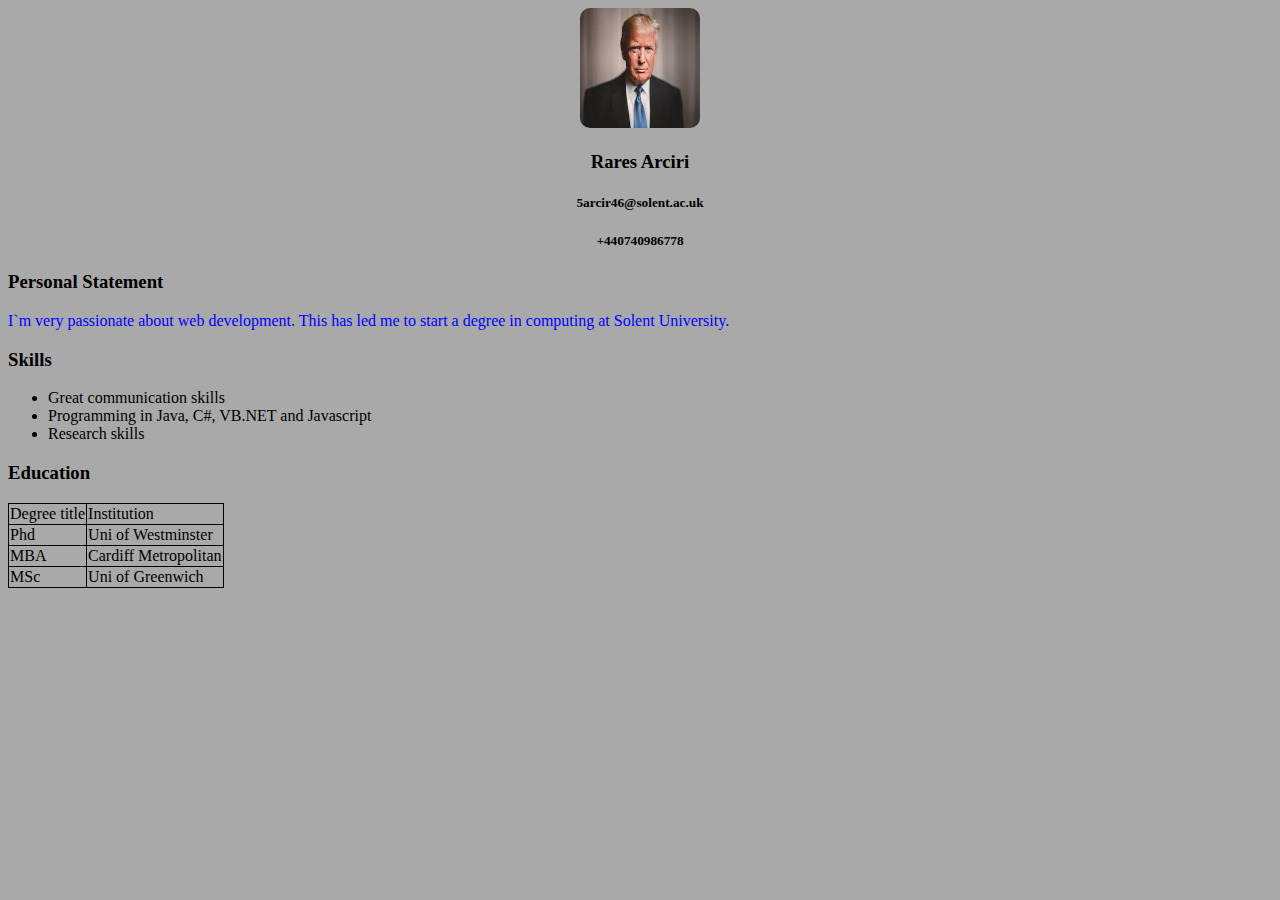
<file: p1/index.html>
<!DOCTYPE html>
<html>

    <head>	
        <title>	My Online CV    </title>
        <link rel="stylesheet" type="text/css" href="style.css"	>
    
    </head>
	
	<body>
            <center>
			<img id="pic1" src="images/trump.png">
			<h3 id="name"> Rares Arciri </h3>
			<h5 id="email"> 5arcir46@solent.ac.uk</h5>
            <h5> +440740986778 </h5>
            </center>

            <h3>Personal Statement</h3>
            <p id="p1"> I`m very passionate about web development. This has led me to start a degree in computing at Solent University.</p>
           
            <h3> Skills </h3>
            <ul>    
                    <li> Great communication skills</li>
                    <li> Programming in Java, C#, VB.NET and Javascript</li>
                    <li> Research skills</li>
            </ul>
            
            <h3> Education</h3>
            <table id="t1">
                    <tr>
                            <td>Degree title </td>  <td>Institution</td>
                    </tr>
                    <tr>
                            <td>Phd</td>    <td>Uni of Westminster</td>
                    </tr>
                    <tr>
                            <td>MBA</td>    <td>Cardiff Metropolitan</td>
                    </tr>
                    <tr>
                            <td>MSc</td>    <td>Uni of Greenwich</td>
                    </tr>

            </table>

				







	</body>

</html>
</file>
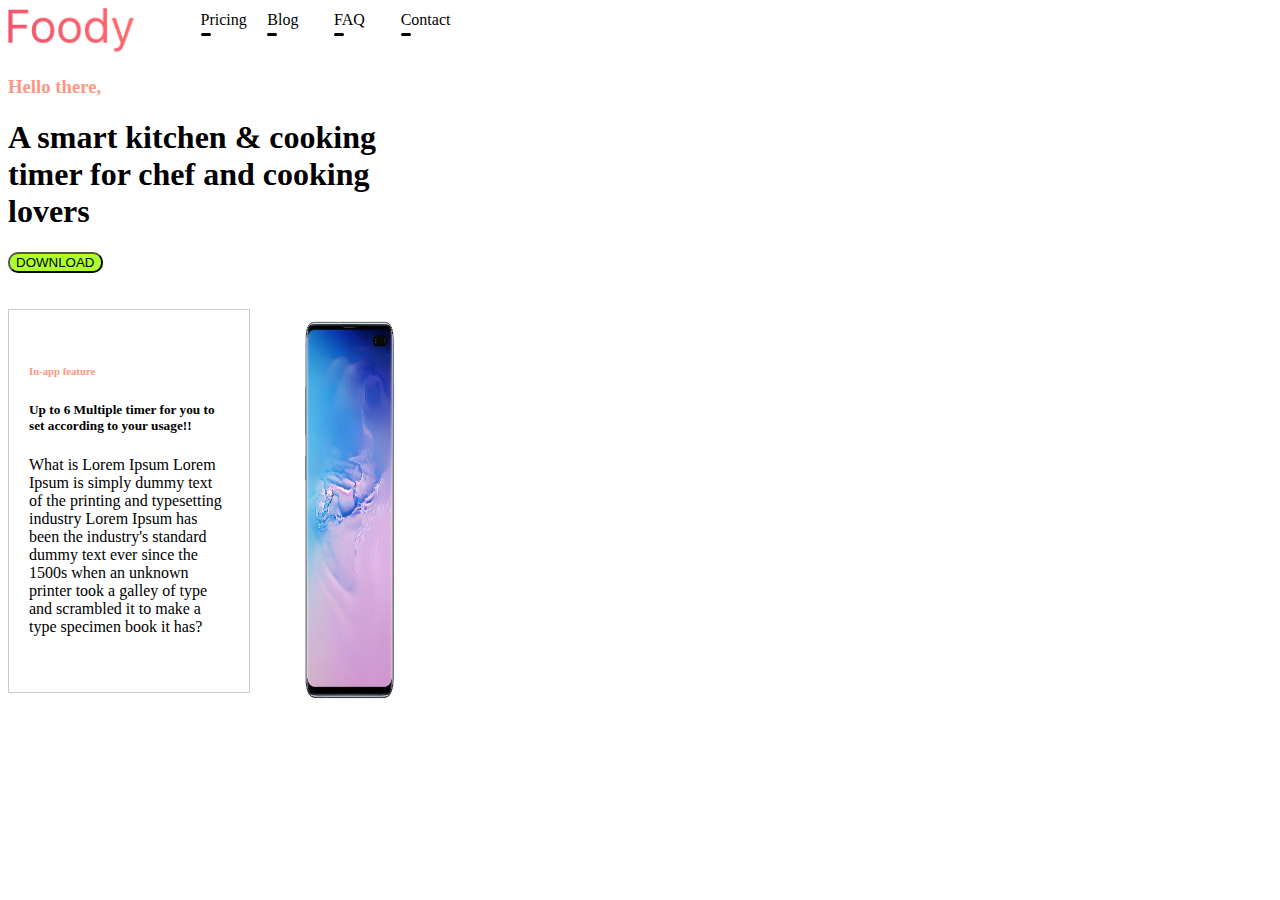
<file: p2/index.html>
<!DOCTYPE html>

<html>

        <head>
            <title>
                    Foody Page
            </title>

            <link rel="stylesheet" type="text/css" href="main.css" >
            <meta name="viewport" content="width=device-width, initial-scale=1.0">

            </head>

        <body>

            <div id="content">
                    <img src="images/logo.png">
                    
                <table>
                    <tr>
                        <td>Pricing</td>
                        <td>Blog</td>
                        <td>FAQ</td>
                        <td>Contact</td>
                    </tr>
                    <tr id="dash">
                        <td><div> </div></td>
                        <td><div> </div></td>
                        <td><div> </div></td>
                        <td><div> </div></td>
                    </tr>
                </table>
                <br>
                <h3>Hello there, </h3>
                <h1>A smart kitchen & cooking<br> timer for chef and cooking<br> lovers</h1>

                <button>DOWNLOAD</button>
                <br><br><br>
                <div id="section">
                    <article>
                        <h6>In-app feature</h6>
                        <h5>Up to 6 Multiple timer for you to<br> set according to your usage!!</h5>
                        <p>What is Lorem Ipsum Lorem Ipsum is simply dummy text of the printing and typesetting industry Lorem Ipsum has been the industry's standard dummy text ever since the 1500s when an unknown printer took a galley of type and scrambled it to make a type specimen book it has?</p>
                    </article>
                    <img src="images/phone.jpg">
                </div>
            </div>



            </body>
</html>
</file>
<file: p3/index.html>
<!DOCTYPE html>
<html>
    <head>
        <title>
                Responsive test
        </title>
        <link rel="stylesheet" type="text/css" href="main.css">
        <meta name="viewport" content="width=device-width, initial-scale=1.0">
    </head>
        <body>
                <div id="left"></div>
                <div id="main"></div>
                <div id="right"></div>
        </body>



</html>
</file>
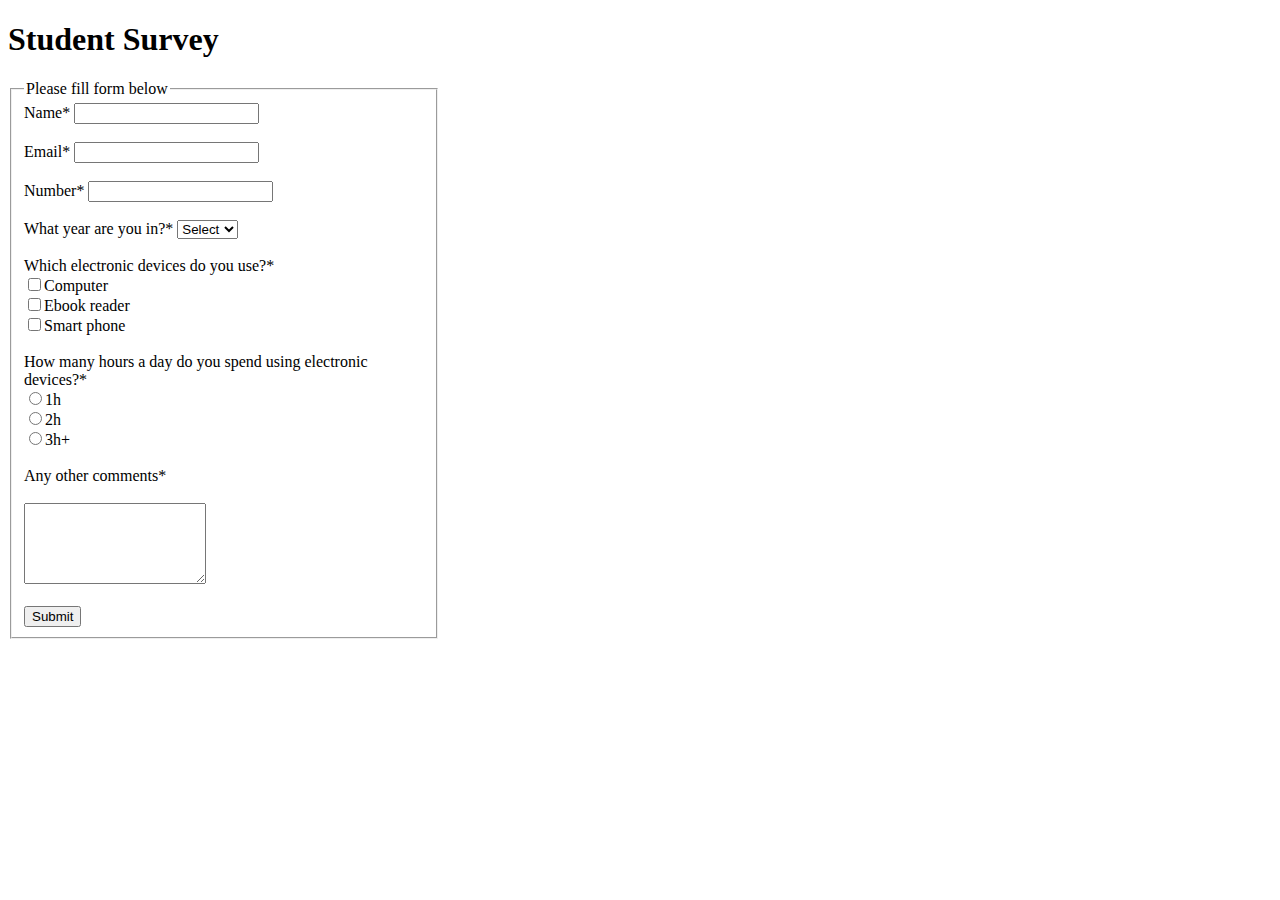
<file: p4/index.html>
<!DOCTYPE html>

<html>
   
    <head>
        <title> Student Survey form  </title>
        <style type="text/css">
            fieldset
                {
                    width:400px;
                }

        </style>
   
    </head>

    <body>
        <h1>Student Survey</h1>
        <form>
            <fieldset>
            <legend>Please fill form below</legend>
            <label>Name* </label> <input type="text"><br><br>
            <label>Email* </label> <input type="text"><br><br>
            <label>Number* </label> <input type="text"><br><br>
            <label>What year are you in?*</label>
            <select>
                <option> Select</option>
                <option> Year 1</option>
                <option> Year 2</option>
                <option> Year 3</option>

            </select><br><br>
            <label>Which electronic devices do you use?* </label><br>
                <input type="checkbox"><label>Computer</label><br>
                <input type="checkbox"><label>Ebook reader</label><br>
                <input type="checkbox"><label>Smart phone</label><br><br>
            <label>How many hours a day do you spend using electronic devices?* </label><br>
                <input type="radio" name="Answer"><label>1h</label><br>
                <input type="radio" name="Answer"><label>2h</label><br>
                <input type="radio" name="Answer"><label>3h+</label><br><br>
            <label>Any other comments*</label><br><br>
                <textarea rows="5"> </textarea><br><br>
            <input type="submit" value="Submit">

            </fieldset>  
        </form>

    </body>


    </html>
</file>
<file: p1/style.css>
#pic1
    {
        width:120px;
        height:120px;
        border-radius:10px;
    }

#name
    {
        font-family:Verdana;
    }
#email
    {
        font-family: Verdana;
    }
#p1
    {
        font-family: Segoe-ui;
        color: blue;
    }
#t1
    {
        border: 1px solid;
    }
#t1, td
    {
        border: 1px solid; 
        border-collapse: collapse;
    }
body
    {
        background-color: darkgray;
    }
</file>
<file: p2/main.css>
#content img
    {
        width:10%;
        float: left;
        margin-right: 5%;

    }
#content ul 
    {
        float: left ;
        width:50%;
    }

#content ul li
    {
        display: inline;
        padding-right: 2%;
    
    
    }
    table td
    {
        width: 20%;
    }
#dash div
    {
        border-bottom: 3px solid;
        width: 10px;
        border-radius: 10px;
    }
h3,h6
    {
        color:#f99984 ;
    }
button
    {
        background-color: greenyellow;
        border-radius: 10px;
        
    }
article
    {
        border: 1px solid #CCC;
        width:200px;
        padding-left: 20px;
        padding-right: 20px;
        padding-top: 30px;
        padding-bottom: 40px;
        float: left;
        


    }
#section img
    {
        float:left;
        height: 400px;
        width: 200px;
@media only screen and (max-width:700px)
    {
        table
            {
                padding-bottom:10%;
                padding-right:50;
            }
        h1
            {
                font-size:10px;
            }
    }
</file>
<file: p3/main.css>
#left
    {
        width:20%;
        background-color: red;
    }
#main
    {
        width:60%;
        background-color: yellow;
    }
#right
    {
        width:20%;
        background-color:blue;
    }
div
    {
        height: 100px;
        float:left;
    }
@media only screen and (max-width:500px)
    {
        div
            {
                float:none;
                
            }
        #left, #main, #right
            {
                width:100%;
            }
    }
</file>
